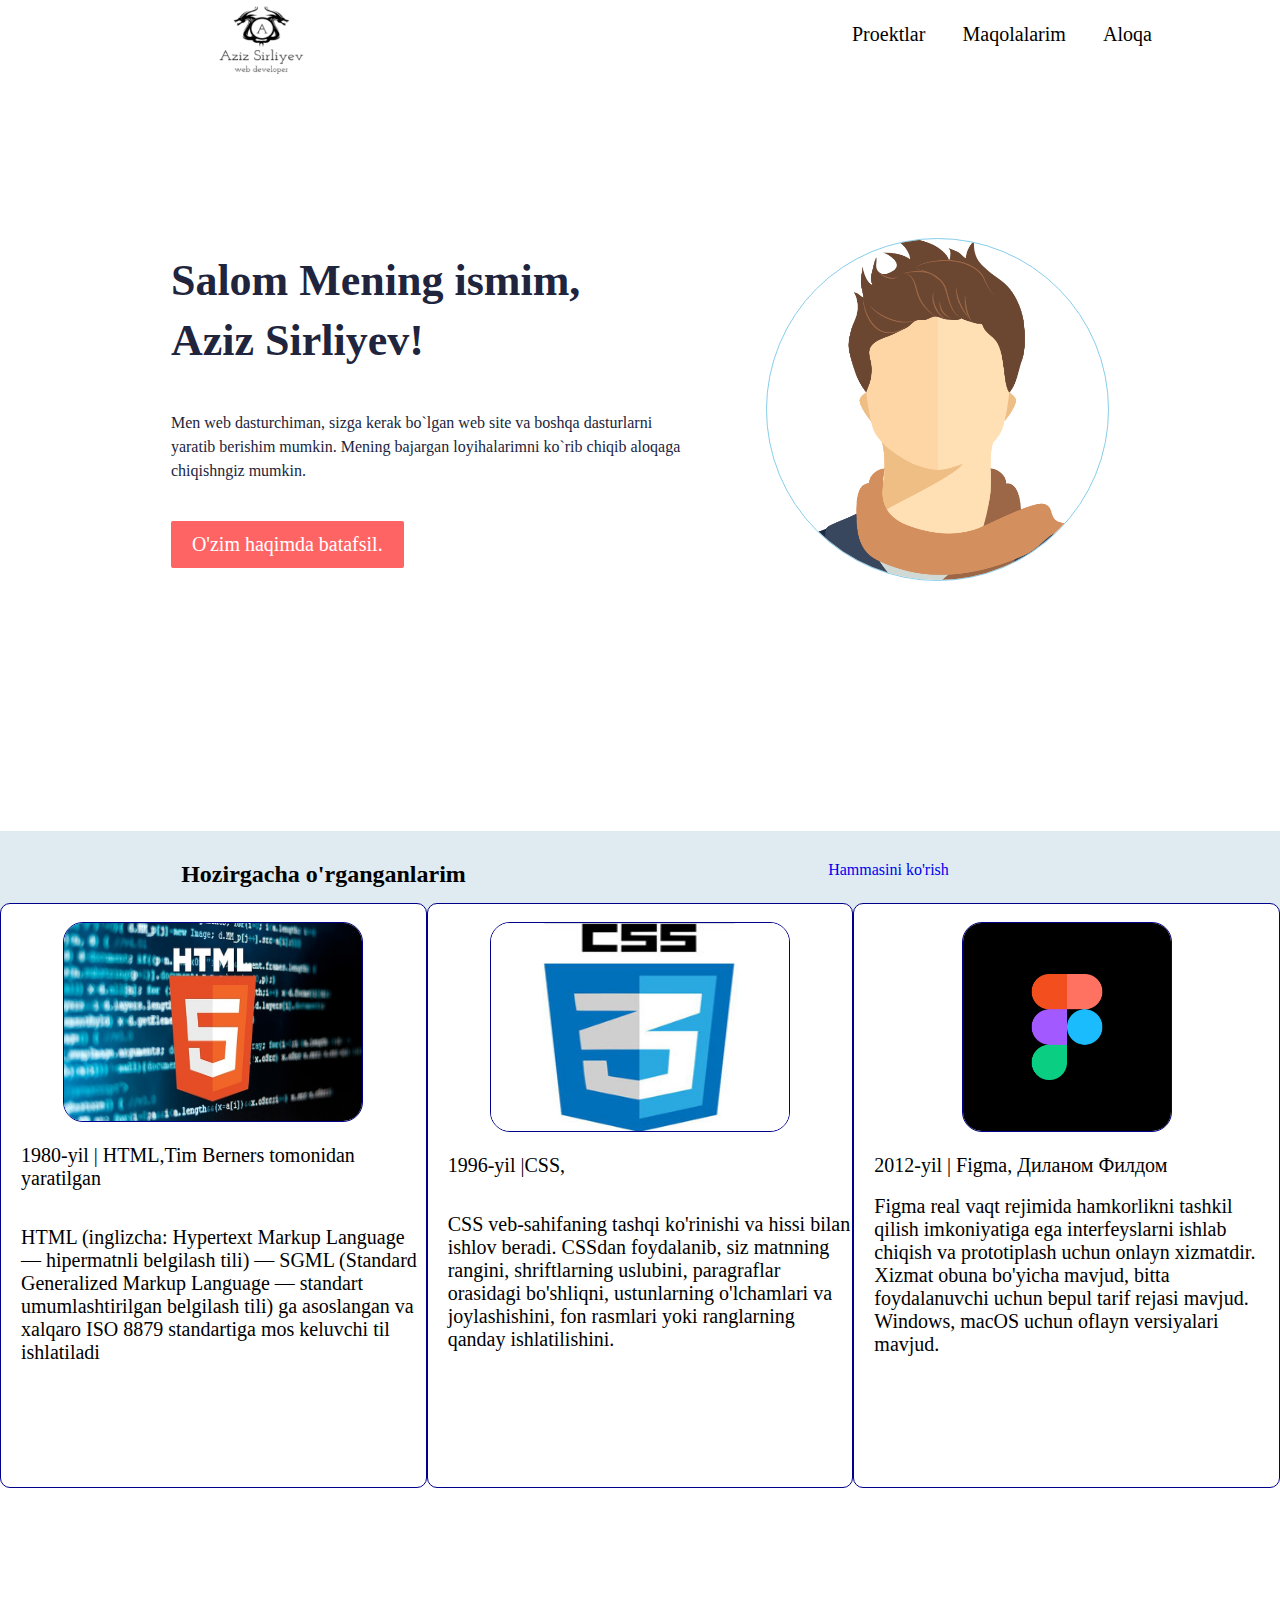
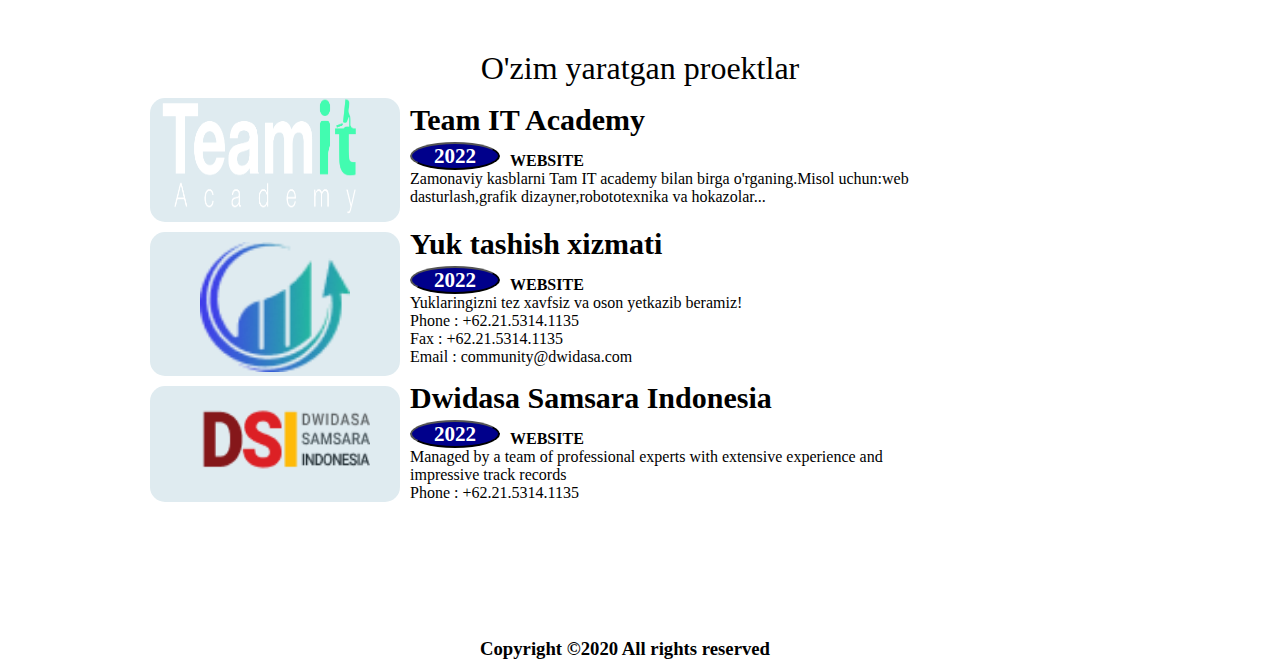
<file: index.html>
<!DOCTYPE html>
<html lang="en">
<head>
    <meta charset="UTF-8">
    <meta http-equiv="X-UA-Compatible" content="IE=edge">
    <meta name="viewport" content="width=device-width, initial-scale=1.0">
     <link rel="stylesheet" href="./style.css">
     <link rel='stylesheet' href='https://cdn-uicons.flaticon.com/uicons-brands/css/uicons-brands.css'>
  
    <title>Aziz Sirliyev portfolio</title>
    
   
</head>
<body>
    <!-- ==============================HEADER==================================== -->
    <header>
        <nav>
            <a href="#" class="logo"><img src="./azizweb.png" alt=""></a>
            <ul>
                <li><a href="#">Proektlar</a></li>
                <li><a href="#">Maqolalarim</a></li>
                <li><a href="#">Aloqa</a></li>
            </ul>
            <i class="fi fi-br-menu-burger" style="display: none;"></i>
        </nav>

        <div class="menu">
            <div class="text">
                <h1>Salom Mening ismim, <br>
                   Aziz Sirliyev!
                </h1>
                <p>Men web dasturchiman, sizga kerak bo`lgan web site va boshqa dasturlarni <br> yaratib berishim mumkin.
                 Mening bajargan loyihalarimni ko`rib chiqib aloqaga <br> chiqishngiz mumkin.  
                </p>
                <button>O'zim haqimda batafsil.</button>
            </div>

            <img src="./avatar.png" class="rasm" alt="jpg">
        </div>
    </header>

<!--==================================SECTION===================================-->
    <section>
<div class="asss">
        <div class="bir">


            <div class="ikki">
                <h2>Hozirgacha o'rganganlarim</h2>
            </div> 
            <div class="ikkii">
                <a href="./ASOSIY2.html">Hammasini ko'rish</a>
            </div>
        </div> 



        <div class="uchh">
           <div class="tort"> <br>
       <img src="./images/htmlpic.jpg" alt="" width="300" height="200"><br><br>
            
    
            <p>1980-yil | HTML,Tim Bеrnеrs tomonidan yaratilgan</p> <br><br>
           
            <p> HTML (inglizcha: Hypertext Markup Language — hipermatnli belgilash tili) — SGML (Standard Generalized Markup Language — standart umumlashtirilgan belgilash tili) ga asoslangan va xalqaro ISO 8879 standartiga mos keluvchi til ishlatiladi
                
            </p>
            
        </div>
        <div class="tort"> <br>
            <img src="./images/css.jpg" alt="" width="300" height="210"><br><br>
                 
         
                 <p>1996-yil |CSS, </p> <br><br>
                
                 <p> CSS veb-sahifaning tashqi ko'rinishi va hissi bilan ishlov beradi. CSSdan foydalanib, siz matnning rangini, shriftlarning uslubini, paragraflar orasidagi bo'shliqni, ustunlarning o'lchamlari va joylashishini, fon rasmlari yoki ranglarning qanday ishlatilishini.
                     
                 </p>
                 
             </div>
            <div class="tort"><br>
             <img src="./images/figma.png" alt="" width="210" height="210"><br><br>


                <p> 2012-yil | Figma, Диланом Филдом</p><br>

               
                
                <p>Figma real vaqt rejimida hamkorlikni tashkil qilish imkoniyatiga ega interfeyslarni ishlab chiqish va prototiplash uchun onlayn xizmatdir.

                    Xizmat obuna bo'yicha mavjud, bitta foydalanuvchi uchun bepul tarif rejasi mavjud. Windows, macOS uchun oflayn versiyalari mavjud.  </p>


            </div> 
        </div>
    </div>
    </section>
<!-- ============================section tugadi=================================== -->




   <div class="olti">

   <h1>O'zim yaratgan proektlar</h1>
     

        <div class="ass1">

        <div class="rasm2">
            <a href="team111.html"> <img src="./teamitlogo.png" alt="" width="200" height="120"></a>
        </div>
        <div class="blok1">
<h2>Team IT Academy</h2>
<div class="mayda1">
<button><h3>2022</h3></button>
<h4>WEBSITE</h4>

</div>
<p>Zamonaviy kasblarni Tam IT academy bilan birga o'rganing.Misol uchun:web dasturlash,grafik dizayner,robototexnika va hokazolar...</p>
        </div>

        </div>
        <div class="ass1">
        <div class="rasm3"><a href="./YTX.html"><img src="./images/logo.png" alt="" width="150" height="130"></a></div>
        <div class="blok1">
            <h2>Yuk tashish xizmati</h2>
<div class="mayda1">
<button><h3>2022</h3></button>
<h4>WEBSITE</h4>
    
</div>
<p>Yuklaringizni tez xavfsiz va oson yetkazib beramiz! <br>
    Phone : +62.21.5314.1135
<br>
Fax : +62.21.5314.1135
<br>
Email : community@dwidasa.com
</p>
        </div>
        </div>
        


   
            <div class="ass1">
                <div class="rasm4"><a href="./DSI.html"><img src="./logo.png" alt="" width="170" height="90"></a></div>
                <div class="blok1">
                    <h2>Dwidasa Samsara Indonesia</h2>
        <div class="mayda1">
        <button><h3>2022</h3></button>
        <h4>WEBSITE</h4>
        
        </div>
        <p>Managed by a team of professional experts with extensive experience and impressive track records
            <br>
            Phone : +62.21.5314.1135
      
       
        </p>
                </div>
                </div>
        </div>


       






 

<div class="belgi">

   <a href="https://t.me/bekjonAziz"> <i class="fi fi-brands-telegram"></i></a> 
  <a href="https://t.me/bekjonAziz">  <i class="fi fi-brands-instagram"></i> </a>
   <a href="https://t.me/bekjonAziz"><i class="fi fi-brands-twitter"></i></a> 
   </div><br><br>

    <div class="textcha"><h3>Copyright ©2020 All rights reserved </h3></div>
 
      
   
</body>
</html>
</file>
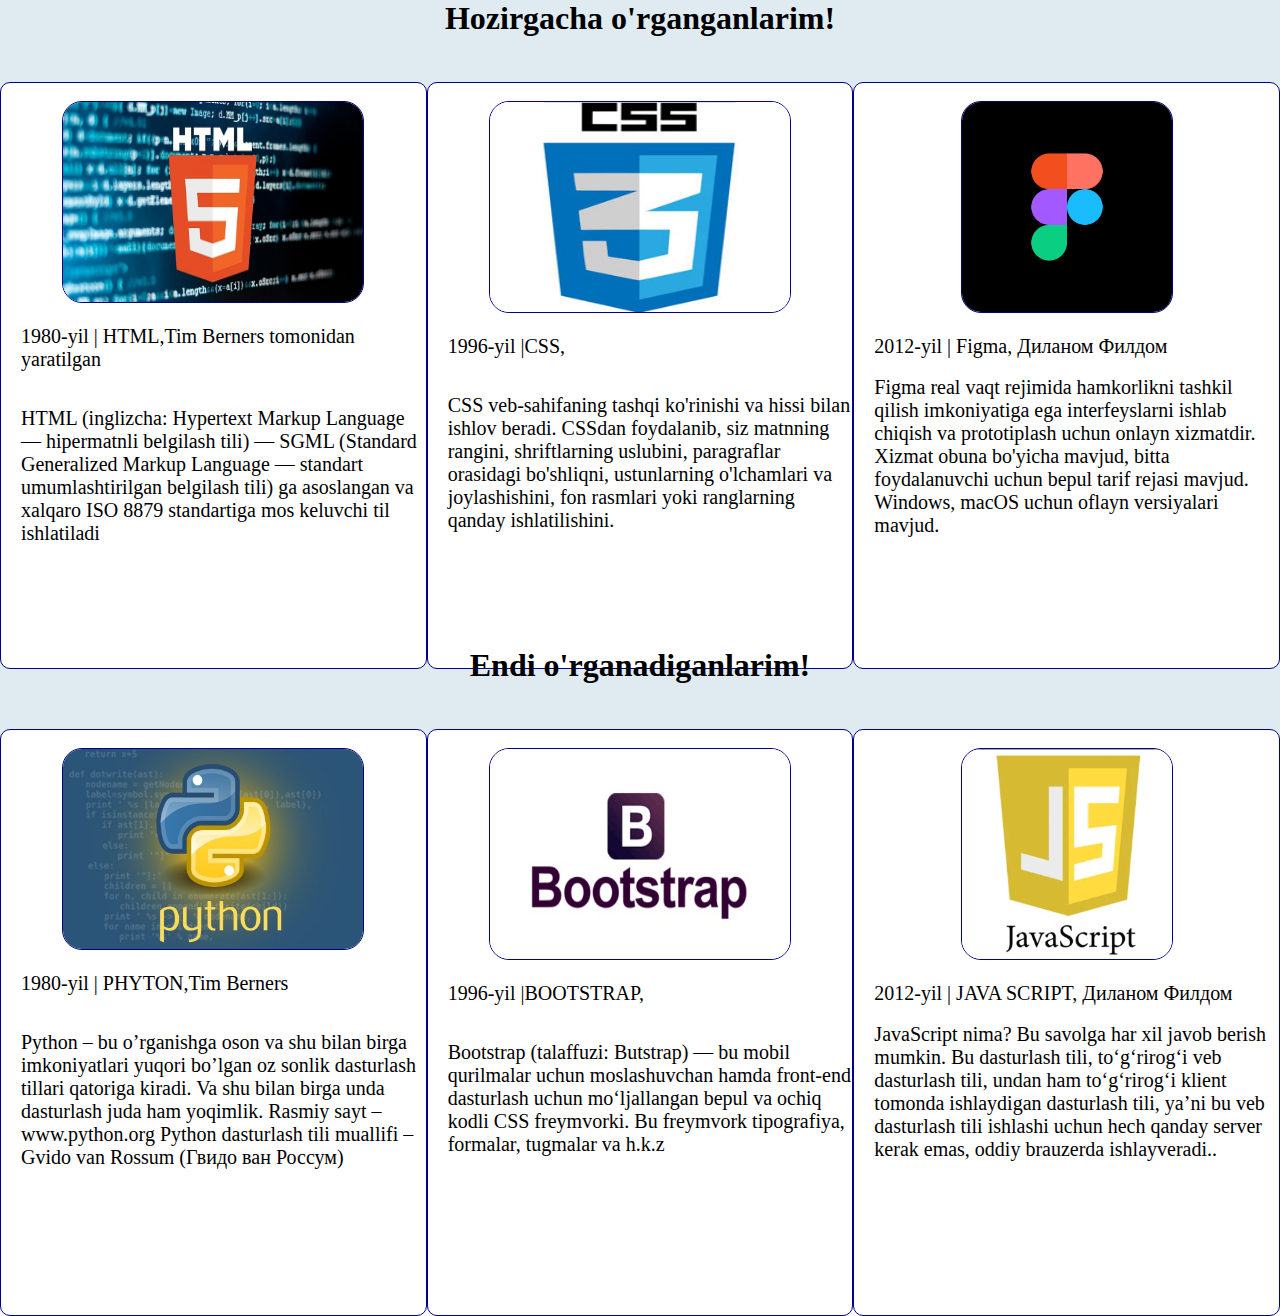
<file: ASOSIY2.html>
<!DOCTYPE html>
<html lang="en">
<head>
    <meta charset="UTF-8">
    <meta http-equiv="X-UA-Compatible" content="IE=edge">
    <meta name="viewport" content="width=device-width, initial-scale=1.0">
    <link rel="stylesheet" href="style2.css">
    <title>o'rganganlarim-o'rganadiganlarim</title>
</head>
<body>
    <div class="main">
    <h1>Hozirgacha o'rganganlarim!</h1>
    <section>
        <div class="asss">
                <div class="bir">
        
        
                   
                    
                </div> 
        
        
        
                <div class="uchh">
                   <div class="tort"> <br>
               <img src="./images/htmlpic.jpg" alt="" width="300" height="200"><br><br>
                    
            
                    <p>1980-yil | HTML,Tim Bеrnеrs tomonidan yaratilgan</p> <br><br>
                   
                    <p> HTML (inglizcha: Hypertext Markup Language — hipermatnli belgilash tili) — SGML (Standard Generalized Markup Language — standart umumlashtirilgan belgilash tili) ga asoslangan va xalqaro ISO 8879 standartiga mos keluvchi til ishlatiladi
                        
                    </p>
                    
                </div>
                <div class="tort"> <br>
                    <img src="./images/css.jpg" alt="" width="300" height="210"><br><br>
                         
                 
                         <p>1996-yil |CSS, </p> <br><br>
                        
                         <p> CSS veb-sahifaning tashqi ko'rinishi va hissi bilan ishlov beradi. CSSdan foydalanib, siz matnning rangini, shriftlarning uslubini, paragraflar orasidagi bo'shliqni, ustunlarning o'lchamlari va joylashishini, fon rasmlari yoki ranglarning qanday ishlatilishini.
                             
                         </p>
                         
                     </div>
                    <div class="tort"><br>
                     <img src="./images/figma.png" alt="" width="210" height="210"><br><br>
        
        
                        <p> 2012-yil | Figma, Диланом Филдом</p><br>
        
                       
                        
                        <p>Figma real vaqt rejimida hamkorlikni tashkil qilish imkoniyatiga ega interfeyslarni ishlab chiqish va prototiplash uchun onlayn xizmatdir.
        
                            Xizmat obuna bo'yicha mavjud, bitta foydalanuvchi uchun bepul tarif rejasi mavjud. Windows, macOS uchun oflayn versiyalari mavjud.  </p>
        
        
                    </div> 
                </div>
            </div>
            </section>

   
<!-- ========================part 2====================================== -->


            <div class="main">
                <h1>Endi o'rganadiganlarim!</h1>
                <section>
                    <div class="asss">
                            <div class="bir">
                    
                    
                               
                                
                            </div> 
                    
                    
                    
                            <div class="uchh">
                               <div class="tort"> <br>
                           <img src="./images/phyton.jpg" alt="" width="300" height="200"><br><br>
                                
                        
                                <p>1980-yil | PHYTON,Tim Bеrnеrs</p> <br><br>
                               
                                <p> Python – bu o’rganishga oson va shu bilan birga imkoniyatlari yuqori bo’lgan oz sonlik dasturlash tillari qatoriga kiradi. Va shu bilan birga unda dasturlash juda ham yoqimlik.

                                    Rasmiy sayt – www.python.org
                                    
                                    Python dasturlash tili muallifi – Gvido van Rossum (Гвидо ван Россум)
                                    
                                </p>
                                
                            </div>
                            <div class="tort"> <br>
                                <img src="./images/bootstrap.png" alt="" width="300" height="210"><br><br>
                                     
                             
                                     <p>1996-yil |BOOTSTRAP, </p> <br><br>
                                    
                                     <p> Bootstrap (talaffuzi: Butstrap) — bu mobil qurilmalar uchun moslashuvchan hamda front-end dasturlash uchun moʻljallangan bepul va ochiq kodli CSS freymvorki. Bu freymvork tipografiya, formalar, tugmalar va h.k.z
                                     </p>
                                     
                                 </div>
                                <div class="tort"><br>
                                 <img src="./images/javascript.png" alt="" width="210" height="210"><br><br>
                    
                    
                                    <p> 2012-yil |  JAVA SCRIPT, Диланом Филдом</p><br>
                    
                                   
                                    
                                    <p>JavaScript nima?
                                        Bu savolga har xil javob berish mumkin. Bu dasturlash tili, to‘g‘rirog‘i veb dasturlash tili, undan ham to‘g‘rirog‘i klient tomonda ishlaydigan dasturlash tili, ya’ni bu veb dasturlash tili ishlashi uchun hech qanday server kerak emas, oddiy brauzerda ishlayveradi..  </p>
                    
                    
                                </div> 
                            </div>
                        </div>
                        </section>
</div>
</body>
</html>
</file>
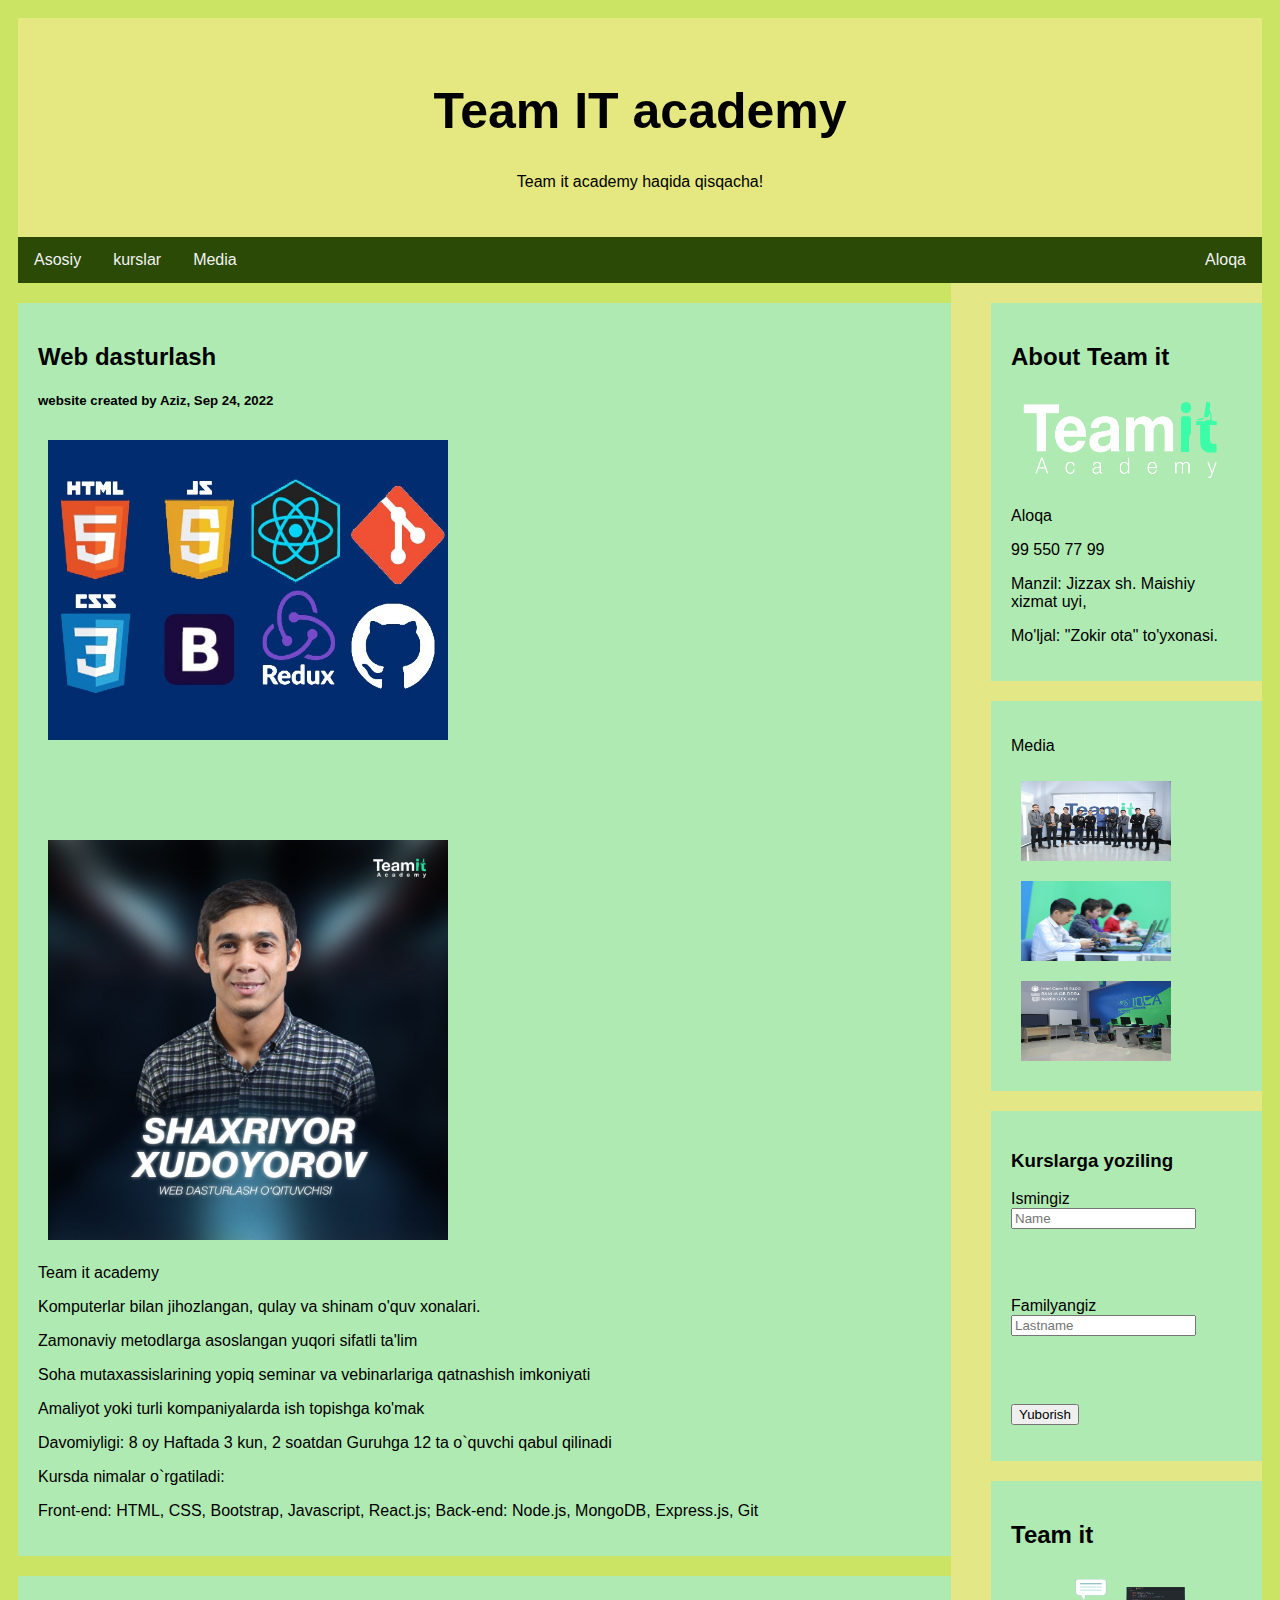
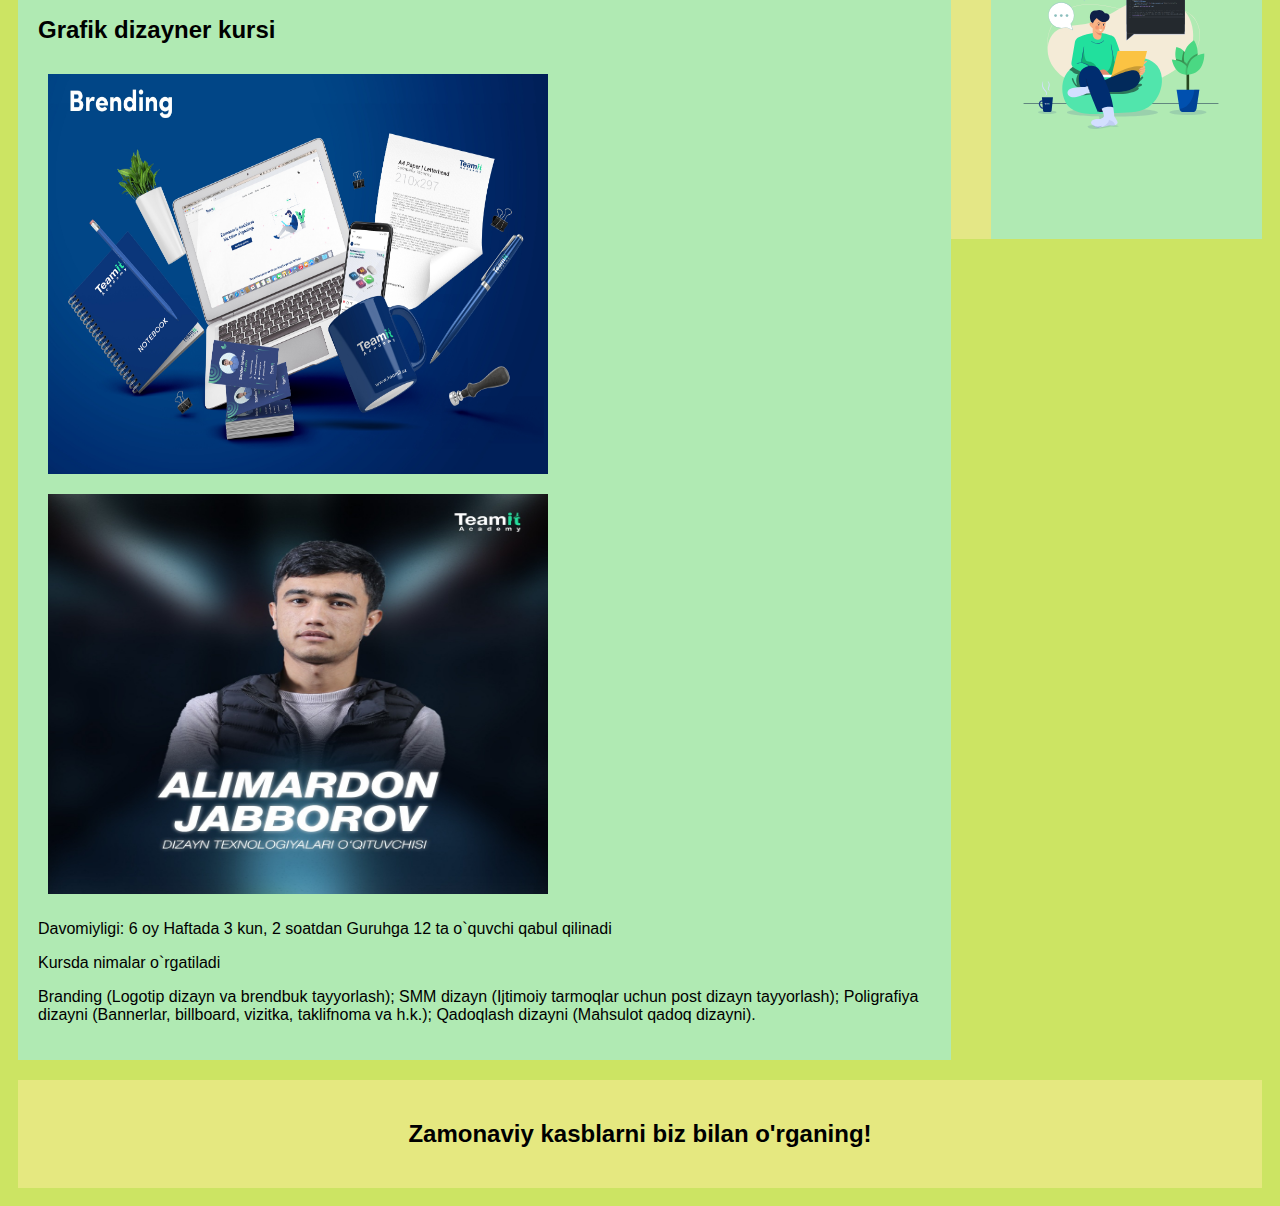
<file: team111.html>
<!DOCTYPE html>
<html lang="en">
<head>
    <meta charset="UTF-8">
    <meta http-equiv="X-UA-Compatible" content="IE=edge">
    <meta name="viewport" content="width=device-width, initial-scale=1.0">
    <link rel="stylesheet" href="./styleteam.css">
    <title>Team it</title>
</head>
<body>
    </style>
    </head>
    <body>
    
    <div class="header">
      <h1>Team IT academy</h1>
      <p>Team it academy haqida qisqacha!</p>
    </div>
    
    <div class="topnav">
      <a href="#">Asosiy</a>
      <a href="#">kurslar</a>
      <a href="#">Media</a>
      <a href="#" style="float:right">Aloqa</a>
    </div>
    
    <div class="row">
      <div class="leftcolumn">
        <div class="card">
          <h2>Web dasturlash</h2>
          <h5>website created by Aziz, Sep 24, 2022</h5>
          <div class="img" style="height:400px;"> <img src="./front.jpg" alt="" width="400" height="300"></div>
          <div class="img" style="height:400px;"> <img src="./mentor.jpg" alt="" width="400" height="400"></div><br>
          <p>Team it academy</p>
          <p>Komputerlar bilan jihozlangan, qulay va shinam o'quv xonalari.</p>
          <p>Zamonaviy metodlarga asoslangan yuqori sifatli ta'lim</p>
          <p>Soha mutaxassislarining yopiq seminar va vebinarlariga qatnashish imkoniyati</p>
          <p>Amaliyot yoki turli kompaniyalarda ish topishga ko'mak </p>
          <p>Davomiyligi: 8 oy
            Haftada 3 kun, 2 soatdan
            Guruhga 12 ta o`quvchi qabul qilinadi</p>
            <p>Kursda nimalar o`rgatiladi:</p>
            <p>Front-end: HTML, CSS, Bootstrap, Javascript, React.js;
                Back-end: Node.js, MongoDB, Express.js, Git</p>
        </div>
        <div class="card">
          <h2>Grafik dizayner kursi</h2>
         
          <div class="img" style="height:420px;"><img src="./img1.jpg" alt="" width="500" height="400"></div>
          <div class="img" style="height:420px;"><img src="./mentor2.jpg" alt="" width="500" height="400"></div>
          <p>Davomiyligi: 6 oy
            Haftada 3 kun, 2 soatdan
            Guruhga 12 ta o`quvchi qabul qilinadi</p>
            <p>Kursda nimalar o`rgatiladi</p>
            <p>Branding (Logotip dizayn va brendbuk tayyorlash);
                SMM dizayn (Ijtimoiy tarmoqlar uchun post dizayn tayyorlash);
                Poligrafiya dizayni (Bannerlar, billboard, vizitka, taklifnoma va h.k.);
                Qadoqlash dizayni (Mahsulot qadoq dizayni).</p>
          
        </div>
      </div>
      <div class="rightcolumn">
        <div class="card">
          <h2>About Team it</h2>
          <div class="img" style="height:100px;"><img src="./teamitlogo.png" alt="" width="200" height="80"></div>
          <p>Aloqa </p>
           <p> 99 550 77 99</p>
            Manzil: Jizzax sh. Maishiy xizmat uyi,
            
            <p> Mo'ljal: "Zokir ota" to'yxonasi.</p>
        </div>
        <div class="card">
          <p>Media</p>
          <div class="img" style="height:100px;"><img src="./teamit.jpg" alt="" width="150" height="80"></div>
          <div class="img" style="height:100px;"><img src="./rasm1.jpg" alt="" width="150" height="80"></div>
          <div class="img" style="height:100px;"><img src="./rasm22.png" alt="" width="150" height="80"></div>
        </div>
        <div class="card">
          <h3>Kurslarga yoziling</h3>
           <p> Ismingiz  <input type="text" placeholder="Name" required></p><br><br>
         <p> Familyangiz <input type="text" placeholder="Lastname" required></p><br><br>
         <p><button type="submit">Yuborish</button></p>
        </div>
        <div class="card">
          <h2>Team it</h2>
          <div class="img" style="height:250px;"><img src="./main.svg" alt="" width="200" height="150"></div>
          
        </div>
      </div>
    </div>
    
    <div class="footer">
      <h2>Zamonaviy kasblarni biz bilan o'rganing!</h2>
    </div>
</body>
</html>
</file>
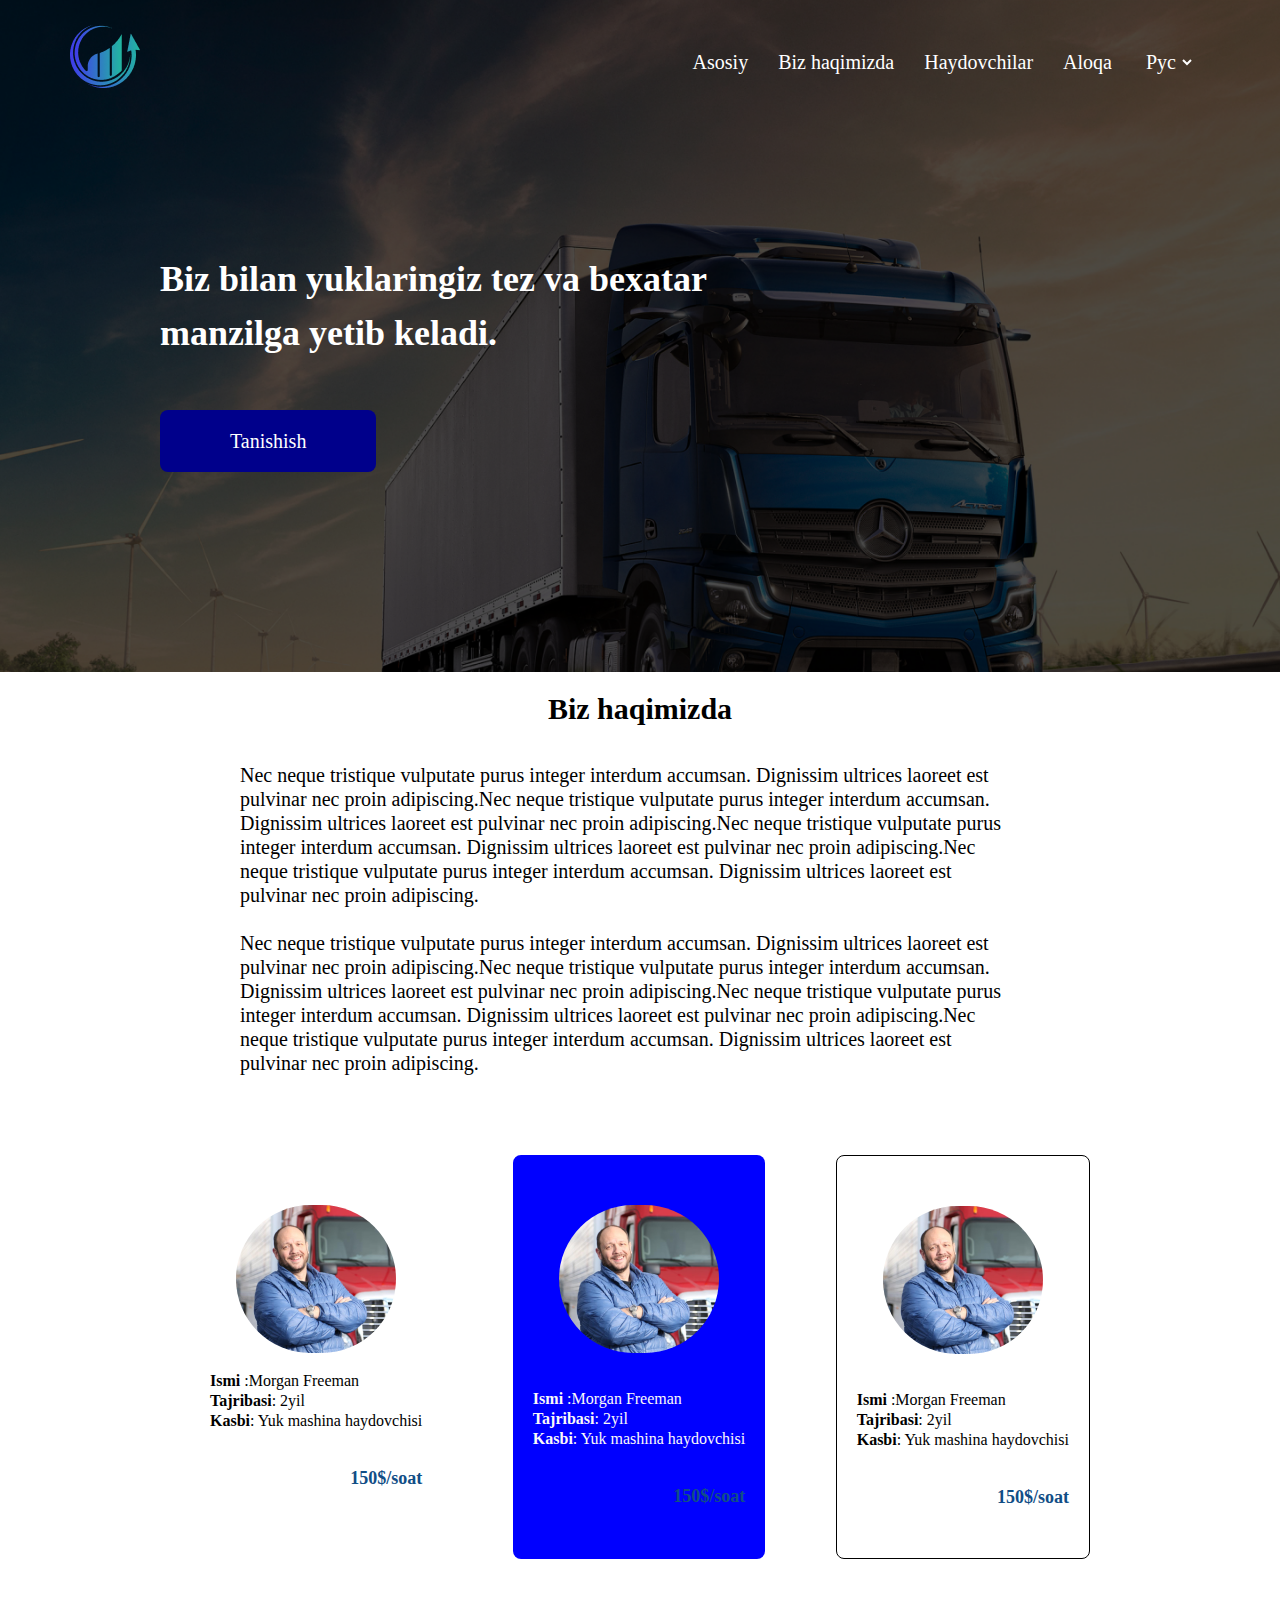
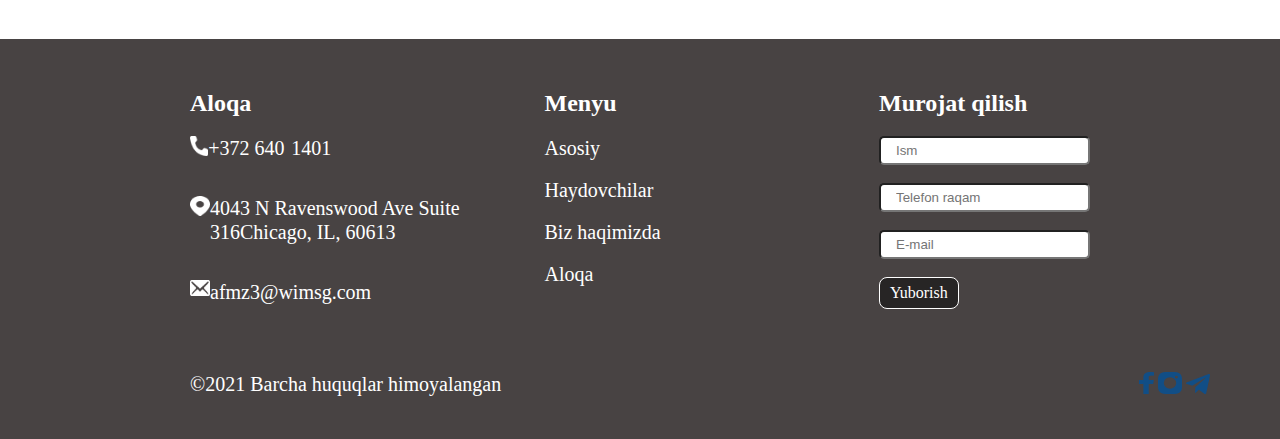
<file: YTX.html>
<!DOCTYPE html>
<html lang="en">

<head>
  <meta charset="UTF-8">
  <meta http-equiv="X-UA-Compatible" content="IE=edge">
  <meta name="viewport" content="width=device-width, initial-scale=1.0">
  <link rel="stylesheet" href="./YTXstyle.css">
  <link rel="icon" href="./images/logo.png"> 
  <title>Yuk tashish xizmati</title>
</head>

<body>

  
  <header>

    <div class="container">
      <nav class="df sb row">
        <div class="logo">
          <img src="./images/logo.png" alt="">
        </div>

        <ul class="df">
          <li><a href="#">Asosiy</a></li>
          <li><a href="#">Biz haqimizda</a></li>
          <li><a href="#">Haydovchilar</a></li>
          <li><a href="#">Aloqa</a></li>

          <li><a href="#">
              <select name="" id="">
                <option value="">Рус</option>
                <option value="">Eng</option>
                <option value="">Uz</option>
              </select>
            </a>
          </li>
        </ul>
      </nav>

      <div class="block row">
        <h3>Biz bilan yuklaringiz tez va bexatar <br>
          manzilga yetib keladi.</h3>
        <button>Tanishish</button>
      </div>

    </div>

  </header>

  <section>

    <div class="container"><br>
      <h2>Biz haqimizda</h2>
      <div class="text row"><br><br>
        <p>Nec neque tristique vulputate purus integer interdum accumsan. Dignissim ultrices laoreet est <br> pulvinar
          nec
          proin adipiscing.Nec neque tristique vulputate purus integer interdum accumsan. <br> Dignissim ultrices
          laoreet est
          pulvinar nec proin adipiscing.Nec neque tristique vulputate purus <br> integer interdum accumsan. Dignissim
          ultrices
          laoreet est pulvinar nec proin adipiscing.Nec <br> neque tristique vulputate purus integer interdum accumsan.
          Dignissim ultrices laoreet est <br> pulvinar nec proin adipiscing.</p>
        <p><br>

          Nec neque tristique vulputate purus integer interdum accumsan. Dignissim ultrices laoreet est <br> pulvinar
          nec proin
          adipiscing.Nec neque tristique vulputate purus integer interdum accumsan. <br> Dignissim ultrices laoreet est
          pulvinar nec proin adipiscing.Nec neque tristique vulputate purus <br> integer interdum accumsan. Dignissim
          ultrices
          laoreet est pulvinar nec proin adipiscing.Nec <br> neque tristique vulputate purus integer interdum accumsan.
          Dignissim ultrices laoreet est <br> pulvinar nec proin adipiscing.</p>
      </div>
    </div>

  </section>

  <main>
    <div class="container">
      <div class="item row df sb">
      
        <div class="box">
          <img src="./images/haydovchi.png" alt="" style="border-radius: 100px;"><br>
          <p><b>Ismi</b> :Morgan Freeman <br>
            <b>Tajribasi</b>: 2yil <br>
            <b>Kasbi</b>: Yuk mashina haydovchisi
          </p><br><br>
          <h5>150$/soat</h5>
        </div>
        <div class="boxx">
          <img src="./images/haydovchi.png" alt="" style="border-radius: 100px;"><br><br>
          <p><b>Ismi</b> :Morgan Freeman <br>
            <b>Tajribasi</b>: 2yil <br>
            <b>Kasbi</b>: Yuk mashina haydovchisi
          </p><br><br>
          <h5>150$/soat</h5>
        </div>
        <div class="boxc">
          <img src="./images/haydovchi.png" alt="" style="border-radius: 100px;"><br><br>
          <p><b>Ismi</b> :Morgan Freeman <br>
            <b>Tajribasi</b>: 2yil <br>
            <b>Kasbi</b>: Yuk mashina haydovchisi
          </p><br><br>
          <h5>150$/soat</h5>
        </div>
      </div>
    </div>
  </main>

  <footer>
    <div class="container">
      
        <div class="bottom df sb row">
          <div class="ustun">
            <h3>Aloqa</h3><br>

            <div class="adress df sb">
              <img src="./images/telefon.png" alt="" width="20" height="20">
              <p>+372 640  1401</p><br>
            </div><br><br>

            <div class="adress2 df sb">
              <img src="./images/lokatsiya.png" alt=""  width="20" height="20">
              <p>4043 N Ravenswood Ave Suite 316Chicago, IL, 60613</p>
            </div><br><br>

            <div class="adress3 df sb">
              <img src="./images/email.png" alt=""  width="20" height="16">
              <p>afmz3@wimsg.com</p>
            </div><br>

          </div>
          <div class="ustun">
            <h3>Menyu</h3><br>
            <p>Asosiy</p><br>
            <p>Haydovchilar</p><br>
            <p>Biz haqimizda</p><br>
            <p>Aloqa</p>
          </div>
          <div class="ustun">
            <h3>Murojat qilish</h3><br>
            <input type="text" id="" placeholder="Ism"><br><br>
            <input type="text" id="" placeholder="Telefon raqam"><br><br>
            <input type="text" id="" placeholder="E-mail"><br><br>
            <button type="submit">Yuborish</button>
          </div>
        </div>
<div class="hmm">   <p>©2021 Barcha huquqlar himoyalangan
</p>
<div class="rasmcha">
  <img src="./images/facebook.png" alt="">
  <img src="./images/instagram.png" alt="">
  <img src="./images/telegram.png" alt="">
</div></div>
    </div>
 
  </footer>

</body>

</html>
</file>
<file: style.css>
*{
    margin: 0;
    padding: 0;
    box-sizing: border-box;
    list-style: none;
    text-decoration: none;
}

header{
    max-width: 80%;
    margin: auto;
}
header nav {
    display: flex;
    justify-content: space-between;
    padding: 20px 0;
    flex-wrap: wrap;
}
header nav ul{
    display: flex;
    justify-content: space-between;
    width: 300px;
    flex-wrap: wrap;
}
header .logo{
    font-family: 'Heebo';
    font-style: normal;
    font-weight: 500;
    font-size: 20px;
    line-height: 29px;
    text-align: right;
    color: #000000;
}
.logo img{
  margin-left: 60px;
    width: 150px;
    height: 100px;
    margin-top: -30px;
}
header nav ul li a{
    font-family: 'Heebo';
    font-style: normal;
    font-weight: 500;
    font-size: 20px;
    line-height: 29px;
    text-align: right;
    color: #000000;
}
header .menu{
    display: flex;
    align-items: center;
    justify-content: space-around;
    flex-wrap: wrap;
}
header .rasm{   
    width: 343px;
    height: 343px;
    margin-top: 120px;
    border-radius: 50%;
    border: 1px solid skyblue;
    
}
header h1{
    font-family: 'Heebo';
    font-style: normal;
    font-weight: 700;
    font-size: 44px;
    line-height: 60px;
    color: #21243D;
    margin-top: 120px;
}
header p{
    font-family: 'Heebo';
    font-style: normal;
    font-weight: 400;
    font-size: 16px;
    line-height: 24px;
    color: #21243D;
    margin-top: 40px;
}
header button{
    font-family: 'Heebo';
    font-style: normal;
    font-weight: 500;
    font-size: 20px;
    line-height: 29px;
    background: #FF6464;
    border-radius: 2px;
    color: #FFFFFF;
    padding: 9px 21px;
    border: none;
    margin-top: 38px;
}


section {
    background-color: #e7f5f8;
    max-width: 1590px;
    height: 50vh;
    margin: auto;
    margin-top: 250px;
    height: auto;
  }
  .bir {
    display: flex;
    justify-content: space-around;
    margin: auto;
    margin-top: 40px;
    padding-top: 30px;
    flex-wrap: wrap;
    margin-right: 150px;
  }

  .uchh {
    display: flex;
    margin-top: 20px;
    text-align: center;
    justify-content: space-around;
    padding: 15px 0;
    margin: auto;
    width: 100%; 
    height:550px;
    
   
  }
  .tort {
    display: block;
    background-color: white;
    width: 450px;
    height: 65vh;
    border-radius: 10px;
    border: 1px solid darkblue;
  }
  .tort img{
    border-radius: 20px;
    border: 1px solid darkblue;
  }
  .tort h2 {
    margin-top: 30px;
    font-size: 30px;
    color: black;
    margin-left: 20px;
  }
  .tort p {
    font-size: 20px;
    text-align: start;
    margin-left: 20px;
    flex-wrap: wrap;
  }
  .asss{
    background-color: rgb(223, 235, 240);
    width: 100%;

  }
  .besh {
    display: block;
    background-color: #ffffff;
    border: 1px solid darkblue;
    width: 450px;
    height: 45vh;
    margin-top: 1px;
    border-radius: 10px;
  }
  .besh h2 {
    margin-top: 8px;
    font-size: 30px;
    color: black;
    margin-left: 20px;
  }
  .besh p {
    font-size: 20px;
    text-align: start;
    margin-left: 20px;
    flex-wrap: wrap;
  }
  .olti{
    margin-top: 200px;
    width: 100%;
  }
  .olti h1{
    font-family: 'Roboto';
    font-size: 32px;
    font-weight: 400;
    line-height: 60px;
    letter-spacing: 0px;
    text-align: center;

  }
  .ass1{
    display: flex;
    margin-left: 50px;
    justify-content: flex-start;
}
.blok1 h2{
    font-family: Heebo;
    font-size: 30px;
    font-weight: 700;
    line-height: 44px;
    letter-spacing: 0px;
    text-align: left;
    margin-left: 10px;
    flex-wrap: wrap;
}
.mayda1{
    display: flex;
}
.mayda1 button{
    font-family: Heebo;
    width: 90px;
    font-size: 18px;
    font-weight: 900;
    line-height: 15px;  
    letter-spacing: 0px;
    text-align: center;
    border-radius: 50%;
    background-color: darkblue;
    color: white;
    margin-left: 10px;
}
.mayda1 h4{
    margin-top: 10px;
    margin-left: 10px;
    flex-wrap: wrap;
}
.ass1{
 
    margin-left: 150px;
}
.blok1 p{
    width: 500px;
    margin-left: 10px;
}
.rasm2{
  background-color: rgb(223, 235, 240);
  border-radius: 15px;
  width: 250px;

}
.rasm2 a img{
margin-left: 10px;
}
.rasm3{
  background-color: rgb(223, 235, 240);
  border-radius: 15px;
  width: 250px;
  margin-top: 10px;

}
.rasm3 a img{
margin-left: 50px;
margin-top: 10px;
}
.rasm4{
  background-color: rgb(223, 235, 240);
  border-radius: 15px;
  width: 250px;
  margin-top: 10px;

}
.rasm4 a img{
margin-left: 50px;
margin-top: 10px;
}
.belgi{
    margin-top: 100px;
    text-align: center;
}
.textcha h3{
     margin-right:30px;                                                                                                                          
 text-align: center;

}

  @media (max-width: 968px) {
    header .menu{
        flex-direction: column-reverse;
    }
    header h1{
        text-align: center;
    }
    header p{
        text-align: center;
    }
    header button{
        display: block;
        margin: 40px auto 0;
    }
    header .rasm{
        margin-top: 40px;
    }
    header nav ul{
        display: none;
    }
    header nav i{
        display: block !important;
        font-size: 25px;
    }
   section .asss .uchh {
    display: flex;
    flex-direction: column;
    align-items: center;
    width: 600px;
   }
   section .asss .uchh .tort{
    margin-top: 40px;
   }

}
</file>
<file: style2.css>
*{
  padding:0;
margin: 0;
list-style: none;
text-decoration: none;
}
.main h1{
  text-align: center;
  background-color: rgb(223, 235, 240);
}
section {
  background-color: #e7f5f8;
  max-width: 1590px;
  height: 50vh;
  margin: auto;
 margin-top: -40px;
  height: auto;
}

.bir {
  display: flex;
  justify-content: space-around;
  margin: auto;
  margin-top: 40px;
  padding-top: 30px;
  flex-wrap: wrap;
  margin-right: 150px;
}

.uchh {
  display: flex;
  margin-top: 20px;
  text-align: center;
  justify-content: space-around;
  padding: 15px 0;
  margin: auto;
  width: 100%; 
  height:550px;
  
 
}
.tort {
  display: block;
  background-color: white;
  width: 450px;
  height: 65vh;
  border-radius: 10px;
  border: 1px solid darkblue;
}
.tort img{
  border-radius: 20px;
  border: 1px solid darkblue;
}
.tort h2 {
  margin-top: 30px;
  font-size: 30px;
  color: black;
  margin-left: 20px;
}
.tort p {
  font-size: 20px;
  text-align: start;
  margin-left: 20px;
  flex-wrap: wrap;
}
.asss{
  background-color: rgb(223, 235, 240);
  width: 100%;

}
.besh {
  display: block;
  background-color: #ffffff;
  border: 1px solid darkblue;
  width: 450px;
  height: 45vh;
  margin-top: 1px;
  border-radius: 10px;
}
.besh h2 {
  margin-top: 8px;
  font-size: 30px;
  color: black;
  margin-left: 20px;
}
.besh p {
  font-size: 20px;
  text-align: start;
  margin-left: 20px;
  flex-wrap: wrap;
}
.olti{
  margin-top: 20px;
  width: 100%;
}
.olti h2{
  font-family: 'Roboto';
  font-size: 22px;
  font-weight: 400;
  line-height: 60px;
  letter-spacing: 0px;
  text-align: center;

}
.ass1{
  display: flex;
  margin-left: 50px;
  justify-content: flex-start;
}
.blok1 h2{
  font-family: Heebo;
  font-size: 30px;
  font-weight: 700;
  line-height: 44px;
  letter-spacing: 0px;
  text-align: left;
  margin-left: 10px;
  flex-wrap: wrap;
}
.mayda1{
  display: flex;
}
.mayda1 button{
  font-family: Heebo;
  width: 90px;
  font-size: 18px;
  font-weight: 900;
  line-height: 15px;  
  letter-spacing: 0px;
  text-align: center;
  border-radius: 50%;
  background-color: darkblue;
  color: white;
  margin-left: 10px;
}
.mayda1 h4{
  margin-top: 10px;
  margin-left: 10px;
  flex-wrap: wrap;
}
.ass1{

  margin-left: 150px;
}
</file>
<file: styleteam.css>
* {
    box-sizing: border-box;
  }
  
  body {
    font-family: Arial;
    padding: 10px;
    background: #cce463;
  }
  
 
  .header {
    padding: 30px;
    text-align: center;
    background:  rgb(229, 232, 128);
  }
  
  .header h1 {
    font-size: 50px;
  }
  
 
  .topnav {
    overflow: hidden;
    background-color: rgb(42, 74, 6);
  }
  
  
  .topnav a {
    float: left;
    display: block;
    color: #f2f2f2;
    text-align: center;
    padding: 14px 16px;
    text-decoration: none;
  }
  
  
  .topnav a:hover {
    background-color: rgb(176, 234, 179);
    color: black;
  }
  .leftcolumn {   
    float: left;
    width: 75%;
  }
  .rightcolumn {
    float: left;
    width: 25%;
    background-color:  rgb(228, 231, 134);
    padding-left: 40px;
  }
  .img {
    background-color: rgb(176, 234, 179);
    width: 100%;
    padding: 10px;
  }
  .card {
    background-color: rgb(176, 234, 179);
    padding: 20px;
    margin-top: 20px;
  }
  .row:after {
    content: "";
    display: table;
    clear: both;
  }
  .footer {
    padding: 20px;
    text-align: center;
    background: rgb(229, 232, 128);
    margin-top: 20px;
  }
  @media screen and (max-width: 800px) {
    .leftcolumn, .rightcolumn {   
      width: 100%;
      padding: 0;
    }
  }
  @media screen and (max-width: 400px) {
    .topnav a {
      float: none;
      width: 100%;
    }
  }
</file>
<file: YTXstyle.css>
* {
  margin: 0;
  padding: 0;
  text-decoration: none;
  list-style: none;
  box-sizing: border-box;
}

.container {
  max-width: 1140px;
  margin: auto;
  height: auto;
  border: 1px  red;
}

.row {
    
  flex-wrap: wrap;

}

.df {
  display: flex;
}

.sa {
  justify-content: space-around;
}

.sb {
  justify-content: space-between;
}

option{
  background: #114E86;
}

header {
  background-image: url(./images/fonrasm.png);
  height: auto;
  width: 100%;
  position: center center;
  background-repeat: no-repeat;
  background-size: cover;

}

header nav ul li a {
  font-family: 'Montserrat';
  font-style: normal;
  font-weight: 400;
  font-size: 20px;
  line-height: 24px;

  color: #FFFFFF;
  padding: 15px;
}

header nav ul {
  padding-top: 50px;
}

.logo {
  padding-top: 25px;
}

select {

  font-family: 'Montserrat';
  font-style: normal;
  font-weight: 400;
  font-size: 20px;
  line-height: 24px;

  color: #FFFFFF;
  border: none;
  background: none;
}

.block {
  margin-top: 160px;
  padding-bottom: 200px;
  margin-left: 90px;
}

.block h3 {
  font-family: 'Montserrat';
  font-style: normal;
  font-weight: 700;
  font-size: 36px;
  line-height: 54px;
  

  color: #FFFFFF;

}

.block button {
  font-family: 'Montserrat';
  font-style: normal;
  font-weight: 500;
  font-size: 20px;
  line-height: 32px;
  color: #FFFFFF;
  background: darkblue;
  border-radius: 8px;
  padding: 15px 70px;
  margin-top: 50px;
  border: none;
}
section h2 {
  text-align: center;
  font-family: 'Montserrat';
  font-style: normal;
  font-weight: 700;
  font-size: 30px;
  line-height: 37px;

  color: #000000;
}
section .text p {
  font-family: 'Montserrat';
  font-style: normal;
  font-weight: 500;
  font-size: 20px;
  line-height: 24px;
  color: #000000;
}
.text {
  margin: auto;
  max-width: 800px;
}
@media (max-width:540px) {
  nav {
    flex-direction: column;
    align-items: center;
  }
  .logo {
    margin: auto;
  }
  header ul {
    display: flex;
    flex-direction: column;
    justify-content: space-between;
    height: 150px;
  }
  .block {
    padding-top: 40px;
    margin-bottom: 20px;
text-align: center;
    margin: auto;
  }

  .block button {
    display: block;
    margin: auto;
  }

  main .item .box {
    margin: auto;
    margin: 20px;
  }

  footer .bottom .ustun {
    padding: 20px;
  }

}

@media (max-width:500px) {
  footer .bottom .ustun {
    margin: auto;
    text-align: center;
  }
}

@media (max-width:320px) {
  .block button {
    display: block;
    margin: auto;
    padding-top: 15px;
  }

  .block {
padding-top: 20px;
    margin-bottom: 20px;
   margin: auto;
  }


}

main .item {
  padding-top: 80px;
  padding-bottom: 80px;
  max-width: 900px;
  margin: auto;
}

main .box {
  border: 1px;
  border-radius: 8px;
  padding: 50px 20px;
  box-shadow: #000000;
}

main .box p {
  font-family: 'Montserrat';
  font-style: normal;
  font-size: 16px;
  line-height: 20px;
  color: #000000;

}

main .box img {
  display: block;
  margin: auto;
}
main .boxx {
  border: 1px;
  border-radius: 8px;
  padding: 50px 20px;
  box-shadow: #000000;
  background-color: blue;
}

main .boxx p {
  font-family: 'Montserrat';
  font-style: normal;
  font-size: 16px;
  line-height: 20px;
  color: #fbf9f9;

}

main .boxx img {
  display: block;
  margin: auto;
}
main .boxc {
  border: 1px solid black;
  border-radius: 8px;
  padding: 50px 20px;
  box-shadow: #000000;
}

main .boxc p {
  font-family: 'Montserrat';
  font-style: normal;
  font-size: 16px;
  line-height: 20px;
  color: #000000;

}

main .boxc img {
  display: block;
  margin: auto;
}
main h5 {
  text-align: right;
  font-family: 'Montserrat';
  font-style: normal;
  font-weight: 600;
  font-size: 18px;
  line-height: 22px;
  color: #114E86;
}

footer {
  height:400px ;
  background: #484343;
}

footer .bottom {
  max-width: 900px;
  margin: auto;
  padding-top: 50px;
  padding-bottom: 50px;
}

footer h3 {

  font-family: 'Montserrat';
  font-style: normal;
  font-weight: 700;
  font-size: 24px;
  line-height: 29px;

  color: #FFFFFF;

}

footer p {
  font-family: 'Roboto';
  font-style: normal;
  font-weight: 400;
  font-size: 20px;
  line-height: 24px;
width:330px;
  color: #FFFFFF;
}


input {
  background: white ;
  border-radius: 5px;
  padding: 5px 15px;
  max-width: 250px;
}


footer .ustun button {
  border: 1px solid #FFFFFF;
border-radius: 8px;
font-family: 'Montserrat';
font-style: normal;
font-weight: 500;
font-size: 16px;
line-height: 20px;
background: #272525;;

color: #FFFFFF;
padding: 5px 10px;
max-width: 250px;
}

.ustun .adress {
  max-width: 160px;
}

.ustun .adress2 {
  max-width: 520px;
}

.ustun .adress3 {
  max-width: 190px;
}
footer .hmm p{
  margin-left: 120px;
}
.hmm{
  display: flex;
  justify-content: space-between;
}
</file>
